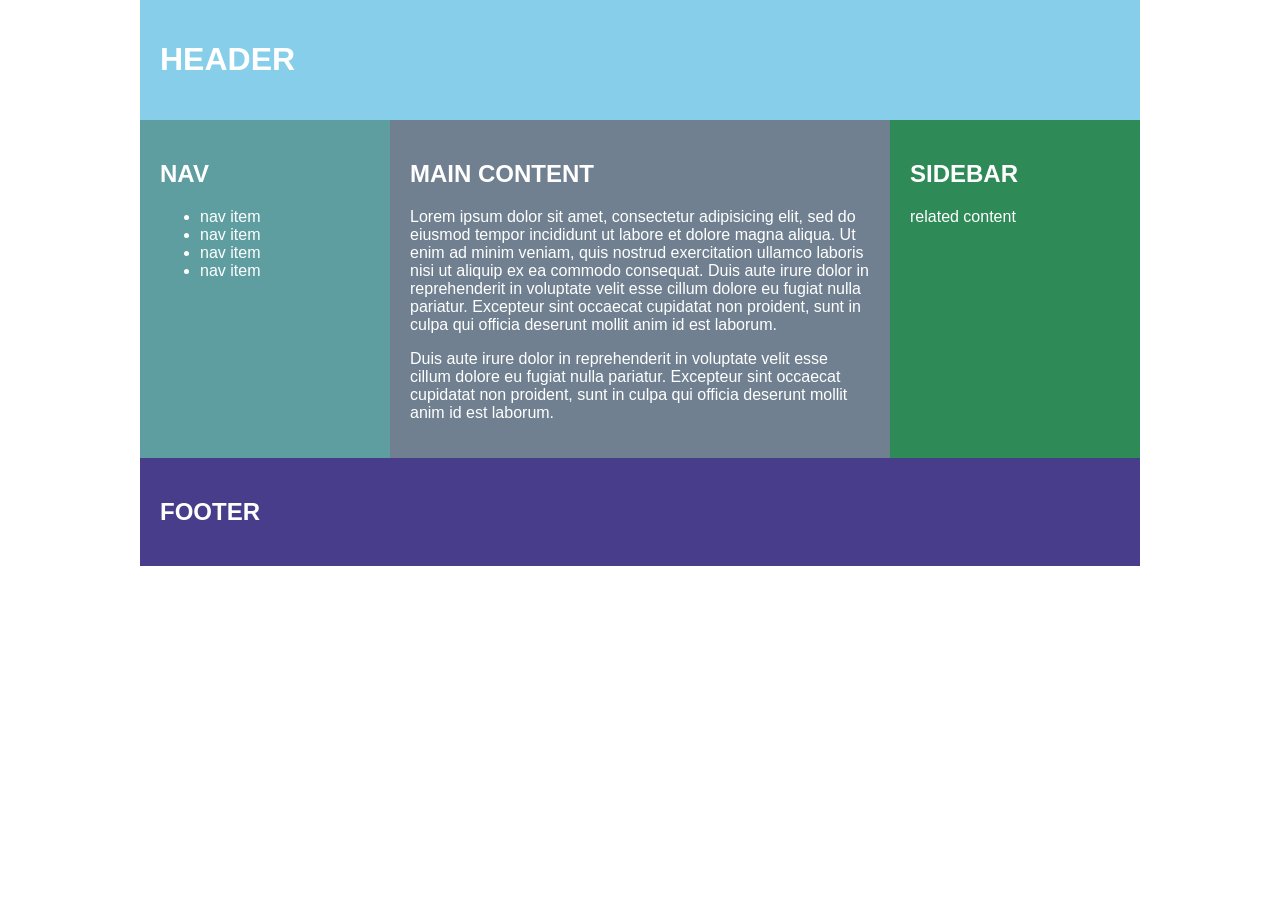
<file: csslayoutexercise/index.html>
<!DOCTYPE html>
<html lang="en">

<head>
  <meta charset="UTF-8">
  <meta name="viewport" content="width=device-width, initial-scale=1.0">
  <title>CSS Layout</title>
  <link rel="stylesheet" href="grid.css">
</head>

<body>
  <div class="container">
    
    <header>
      <h1>header</h1>
    </header>
    
    <nav>
      <h2>nav</h2>
      <!-- <a href="#main-content">skip navigation</a> -->
      <ul>
        <li>nav item</li>
        <li>nav item</li>
        <li>nav item</li>
        <li>nav item</li>
      </ul>
    </nav>
    
    <main>
      <h2>main content</h2>
      <p>Lorem ipsum dolor sit amet, consectetur adipisicing elit, sed do eiusmod tempor incididunt ut labore et dolore
        magna aliqua. Ut enim ad minim veniam, quis nostrud exercitation ullamco laboris nisi ut aliquip ex ea commodo
        consequat. Duis aute irure dolor in reprehenderit in voluptate velit esse cillum dolore eu fugiat nulla
        pariatur. Excepteur sint occaecat cupidatat non proident, sunt in culpa qui officia deserunt mollit anim id est
        laborum.</p>
      <p>Duis aute irure dolor in reprehenderit in voluptate velit esse cillum dolore eu fugiat nulla pariatur.
        Excepteur sint occaecat cupidatat non proident, sunt in culpa qui officia deserunt mollit anim id est laborum.
      </p>
    </main> 
    
    <aside>
      <h2>sidebar</h2>
      <p>related content</p>
    </aside>
    
    <footer>
      <h2>footer</h2>
    </footer>
  </div>
</body>

</html>
</file>
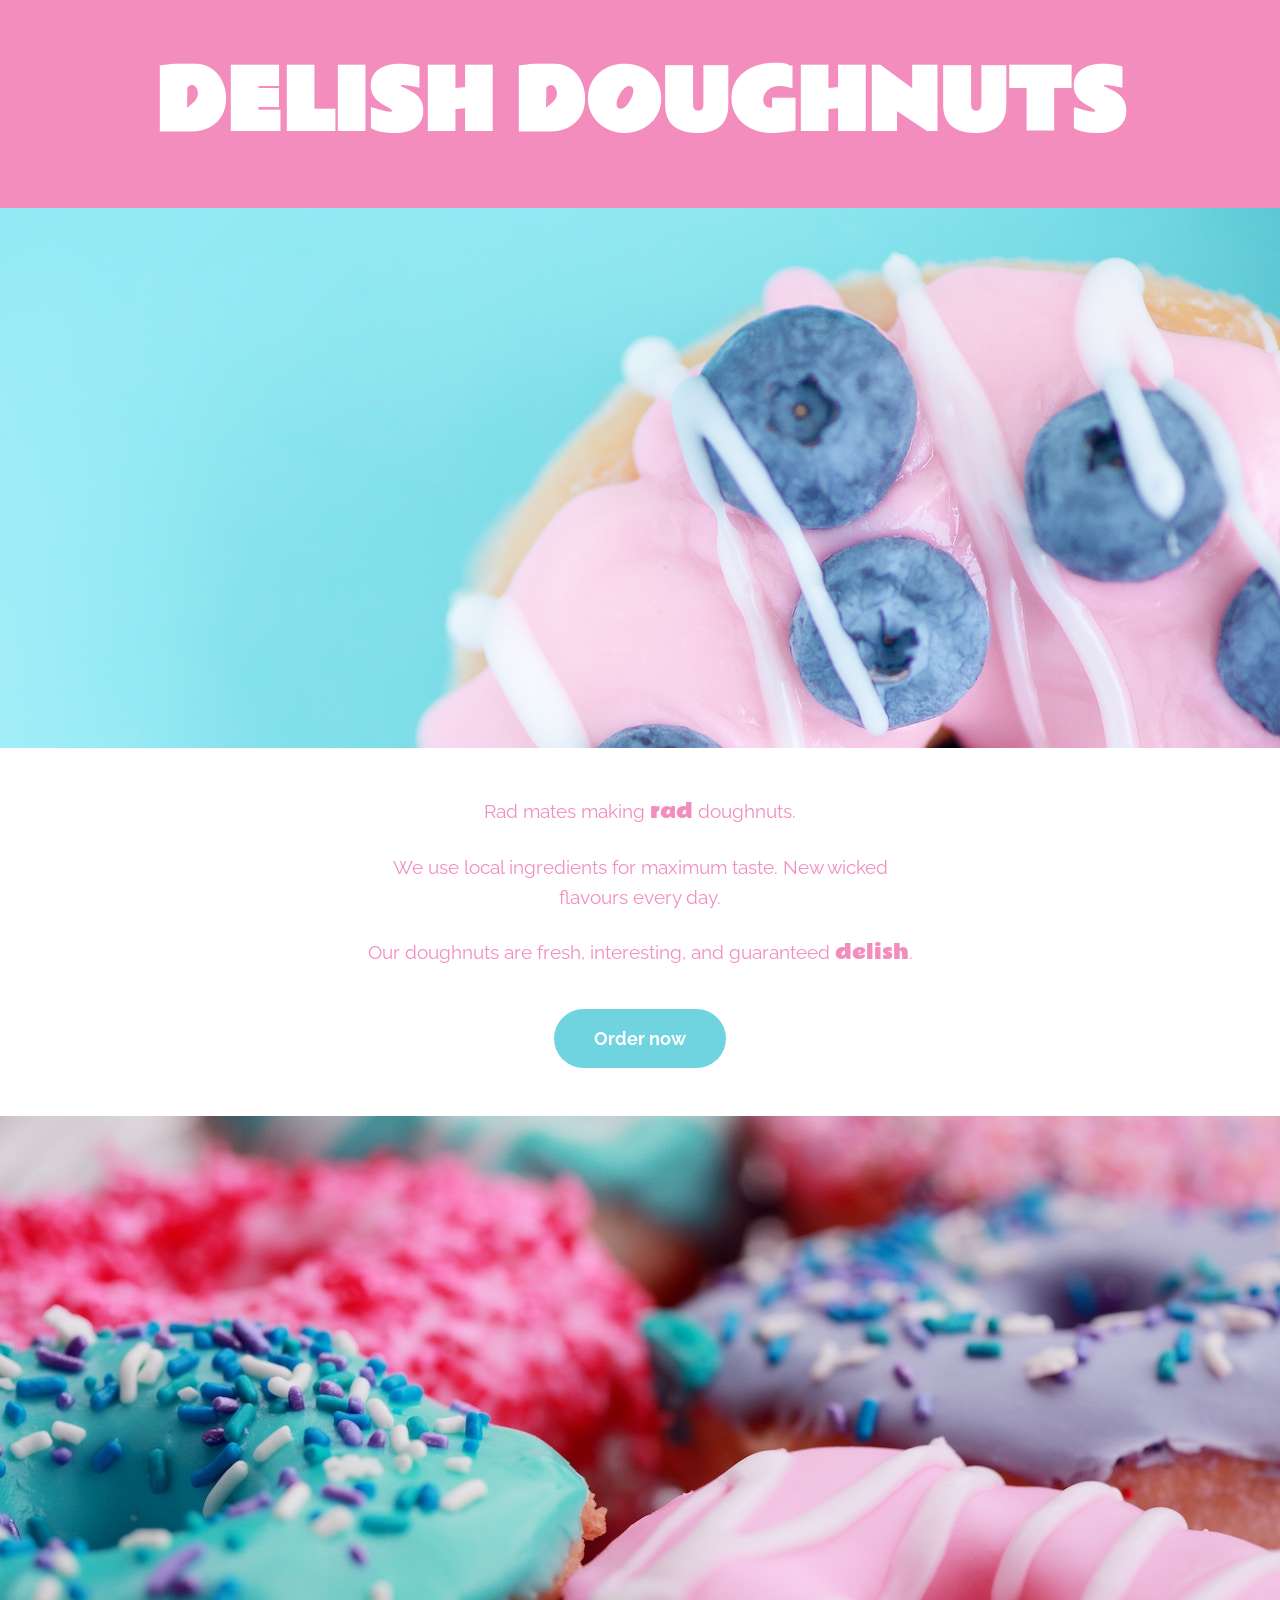
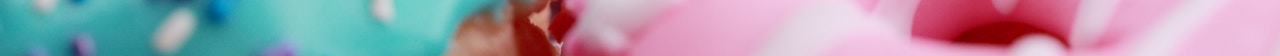
<file: delishdonuts/index.html>
<!DOCTYPE html>
<html lang="en">
<head>
    <meta charset="UTF-8">
    <meta name="viewport" content="width=device-width, initial-scale=1.0">
    <title>Delish Doughnuts</title>
    <!-- Google Fonts Import -->
    <link rel="preconnect" href="https://fonts.googleapis.com">
    <link rel="preconnect" href="https://fonts.gstatic.com" crossorigin>
    <link href="https://fonts.googleapis.com/css2?family=Raleway:wght@400;700&family=Rammetto+One&display=swap" rel="stylesheet">
    <link rel="stylesheet" href="style.css">
</head>
<body>

    <!-- Main Header Area -->
    <header class="main-header">
        <h1>DELISH DOUGHNUTS</h1>
    </header>

    <!-- Hero Image -->
    <div class="img-box">
        <img src="images/doughnut1.jpg" alt="Tasty doughnuts" class="fluid-img">
    </div>

    <!-- Main Text Content -->
    <main class="content">
        <p>Rad mates making <span class="highlight">rad</span> doughnuts.</p>
        
        <p>We use local ingredients for maximum taste. New wicked flavours every day.</p>
        
        <p>Our doughnuts are fresh, interesting, and guaranteed <span class="highlight">delish</span>.</p>
        
        <button type="button" class="btn-order">Order now</button>
    </main>

    <!-- Secondary Image -->
    <div class="img-box">
        <img src="images/doughnut2.jpg" alt="Fresh doughnut close up" class="fluid-img">
    </div>

</body>
</html>
</file>
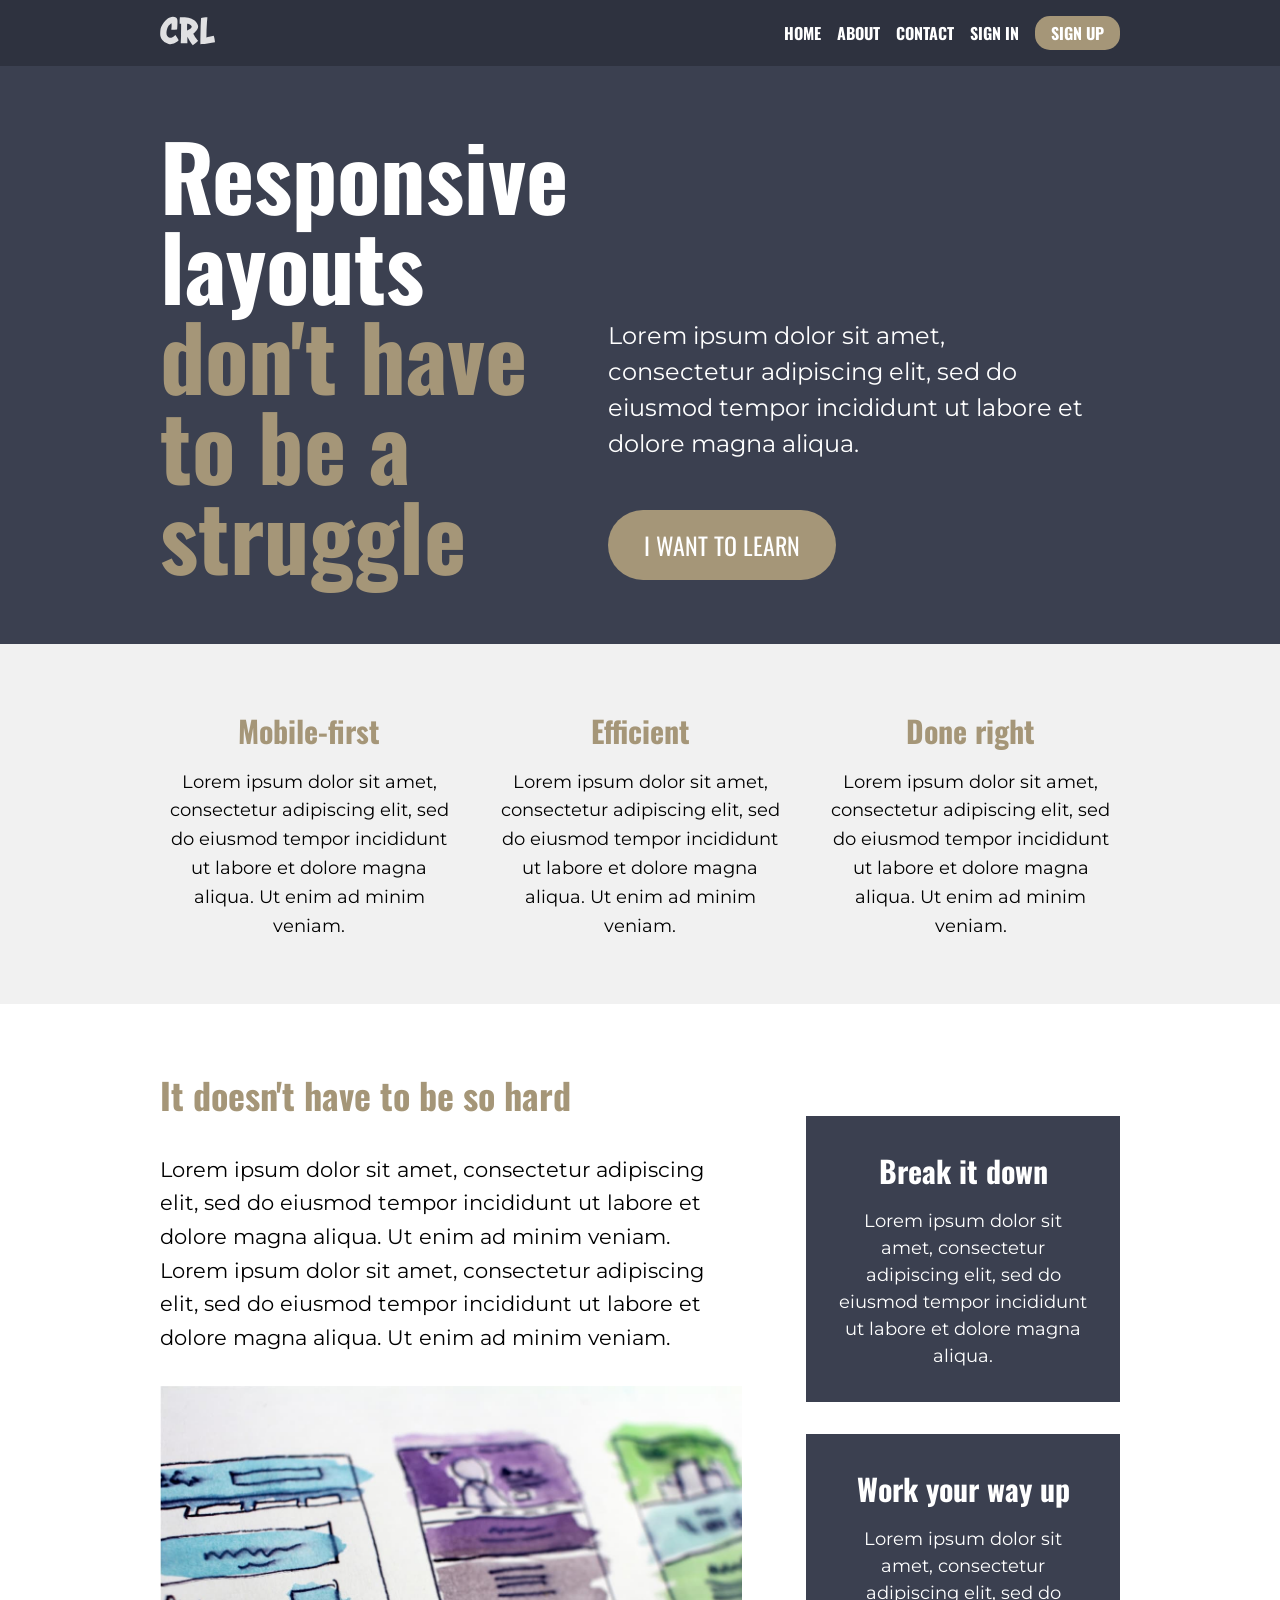
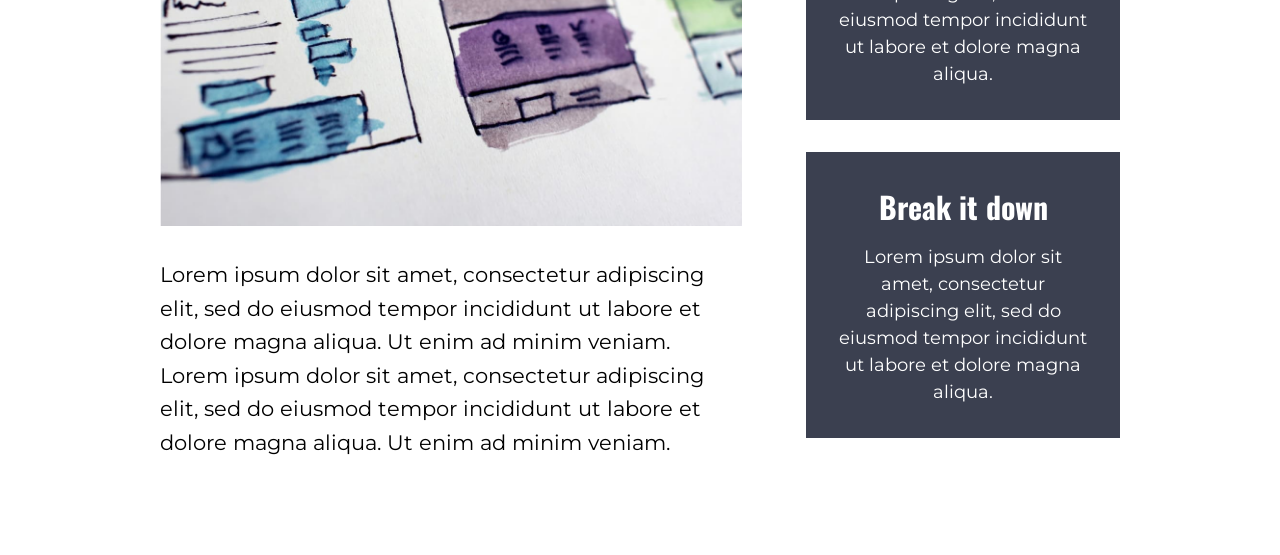
<file: flexboxchallenge2/index.html>
<!DOCTYPE html>
<html lang="en">
<head>
    <meta charset="UTF-8">
    <meta name="viewport" content="width=device-width, initial-scale=1.0">
    <title>Responsive Layout Challenge</title>

    <!-- Google Fonts -->
    <link rel="preconnect" href="https://fonts.googleapis.com">
    <link rel="preconnect" href="https://fonts.gstatic.com" crossorigin>
    <link href="https://fonts.googleapis.com/css2?family=Montserrat:wght@400&family=Oswald:wght@700&display=swap" rel="stylesheet">

    <link rel="stylesheet" href="style.css">
</head>
<body>

    <!-- Navigation -->
    <nav>
        <div class="container medium">

            <div class="logo">
                <img src="images/logo.svg" alt="Logo">
            </div>

            <div class="nav-links">
                <a href="#">Home</a>
                <a href="#">About</a>
                <a href="#">Contact</a>
                <a href="#">Sign In</a>
                <a href="#" class="signup">Sign Up</a>
            </div>

        </div>
    </nav>

    <!-- Hero Section -->
    <header>
        <div class="container large bottom">

            <div class="hero-heading">
                <h1>
                    Responsive layouts <span>don't have to be a struggle</span>
                </h1>
            </div>

            <div class="hero-text">
                <p>
                    Lorem ipsum dolor sit amet, consectetur adipiscing elit, sed do eiusmod tempor incididunt ut labore et dolore magna aliqua.
                </p>

                <button>I WANT TO LEARN</button>
            </div>

        </div>
    </header>

    <!-- Column Section -->
    <section class="light-gray">
        <div class="container medium">

            <div class="col">
                <h1>Mobile-first</h1>
                <p>
                    Lorem ipsum dolor sit amet, consectetur adipiscing elit, sed do eiusmod tempor incididunt ut labore et dolore magna aliqua. Ut enim ad minim veniam.
                </p>
            </div>

            <div class="col">
                <h1>Efficient</h1>
                <p>
                    Lorem ipsum dolor sit amet, consectetur adipiscing elit, sed do eiusmod tempor incididunt ut labore et dolore magna aliqua. Ut enim ad minim veniam.
                </p>
            </div>

            <div class="col">
                <h1>Done right</h1>
                <p>
                    Lorem ipsum dolor sit amet, consectetur adipiscing elit, sed do eiusmod tempor incididunt ut labore et dolore magna aliqua. Ut enim ad minim veniam.
                </p>
            </div>

        </div>
    </section>

    <!-- Main Content Section -->
    <section class="white">
        <div class="container large">

            <!-- Article -->
            <article>

                <h1>It doesn't have to be so hard</h1>

                <p>
                    Lorem ipsum dolor sit amet, consectetur adipiscing elit, sed do eiusmod tempor incididunt ut labore et dolore magna aliqua. Ut enim ad minim veniam. Lorem ipsum dolor sit amet, consectetur adipiscing elit, sed do eiusmod tempor incididunt ut labore et dolore magna aliqua. Ut enim ad minim veniam.
                </p>

                <img src="images/the-image.jpg" alt="Website example">

                <p>
                    Lorem ipsum dolor sit amet, consectetur adipiscing elit, sed do eiusmod tempor incididunt ut labore et dolore magna aliqua. Ut enim ad minim veniam. Lorem ipsum dolor sit amet, consectetur adipiscing elit, sed do eiusmod tempor incididunt ut labore et dolore magna aliqua. Ut enim ad minim veniam.
                </p>

            </article>

            <!-- Aside -->
            <aside class="medium aside-boxes">

                <div class="dark-block">
                    <h1>Break it down</h1>
                    <p>
                        Lorem ipsum dolor sit amet, consectetur adipiscing elit, sed do eiusmod tempor incididunt ut labore et dolore magna aliqua.
                    </p>
                </div>

                <div class="dark-block">
                    <h1>Work your way up</h1>
                    <p>
                        Lorem ipsum dolor sit amet, consectetur adipiscing elit, sed do eiusmod tempor incididunt ut labore et dolore magna aliqua.
                    </p>
                </div>

                <div class="dark-block">
                    <h1>Break it down</h1>
                    <p>
                        Lorem ipsum dolor sit amet, consectetur adipiscing elit, sed do eiusmod tempor incididunt ut labore et dolore magna aliqua.
                    </p>
                </div>

            </aside>

        </div>
    </section>

</body>
</html>
</file>
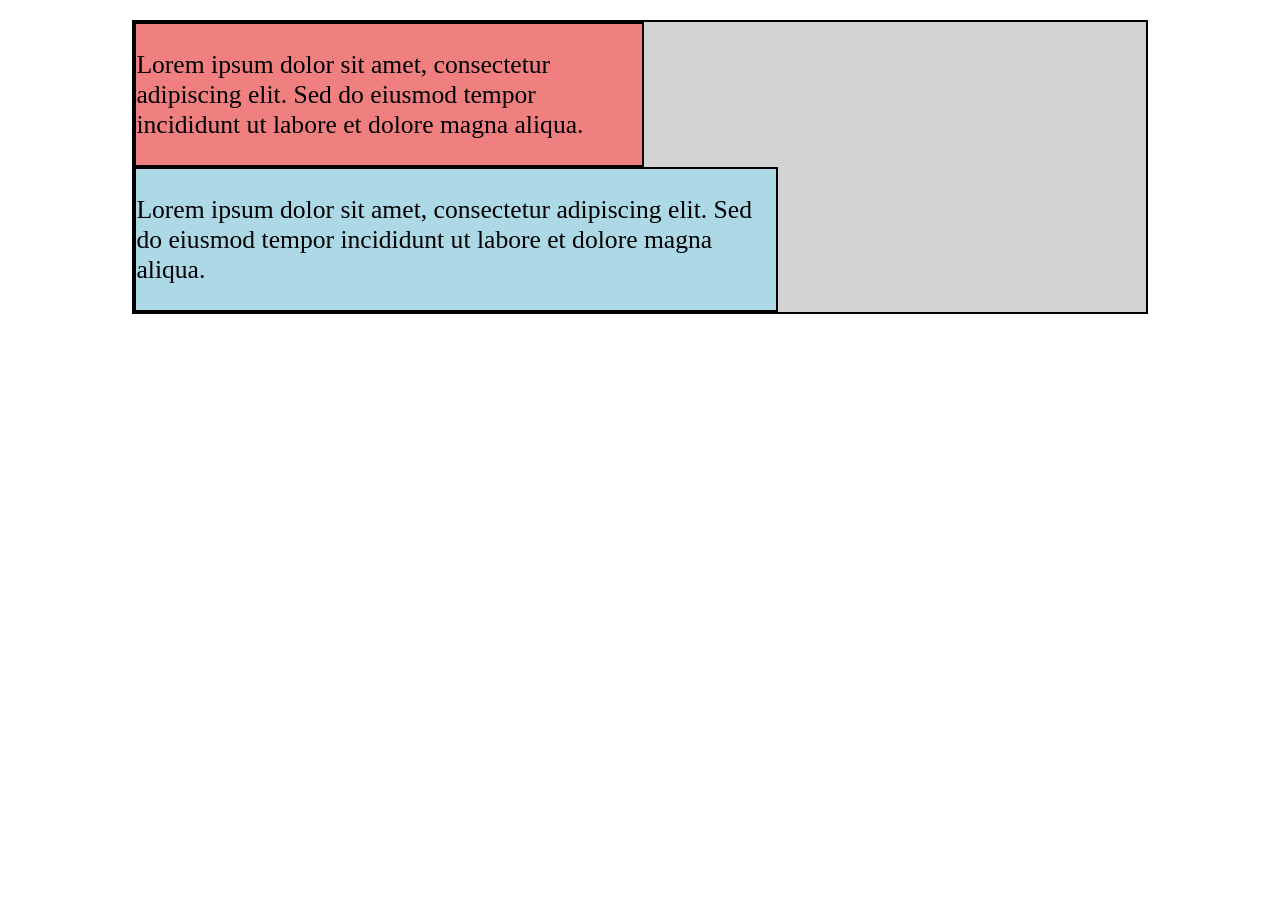
<file: nickslashherpoop/index.html>
<!DOCTYPE html>
<html lang="en">
<head>
    <meta charset="UTF-8">
    <meta name="viewport" content="width=device-width, initial-scale=1.0">
    <link rel="stylesheet" href="style.css">
    <title>Responsive Units</title>
</head>
<body>
    <div class="parent">
        <div class="child1">
            <p>Lorem ipsum dolor sit amet, consectetur adipiscing elit. Sed do eiusmod tempor incididunt ut labore et dolore magna aliqua.</p>
        </div>
        <div class="child2">
            <p>Lorem ipsum dolor sit amet, consectetur adipiscing elit. Sed do eiusmod tempor incididunt ut labore et dolore magna aliqua.</p>
        </div>
    </div>
</body>
</html>
</file>
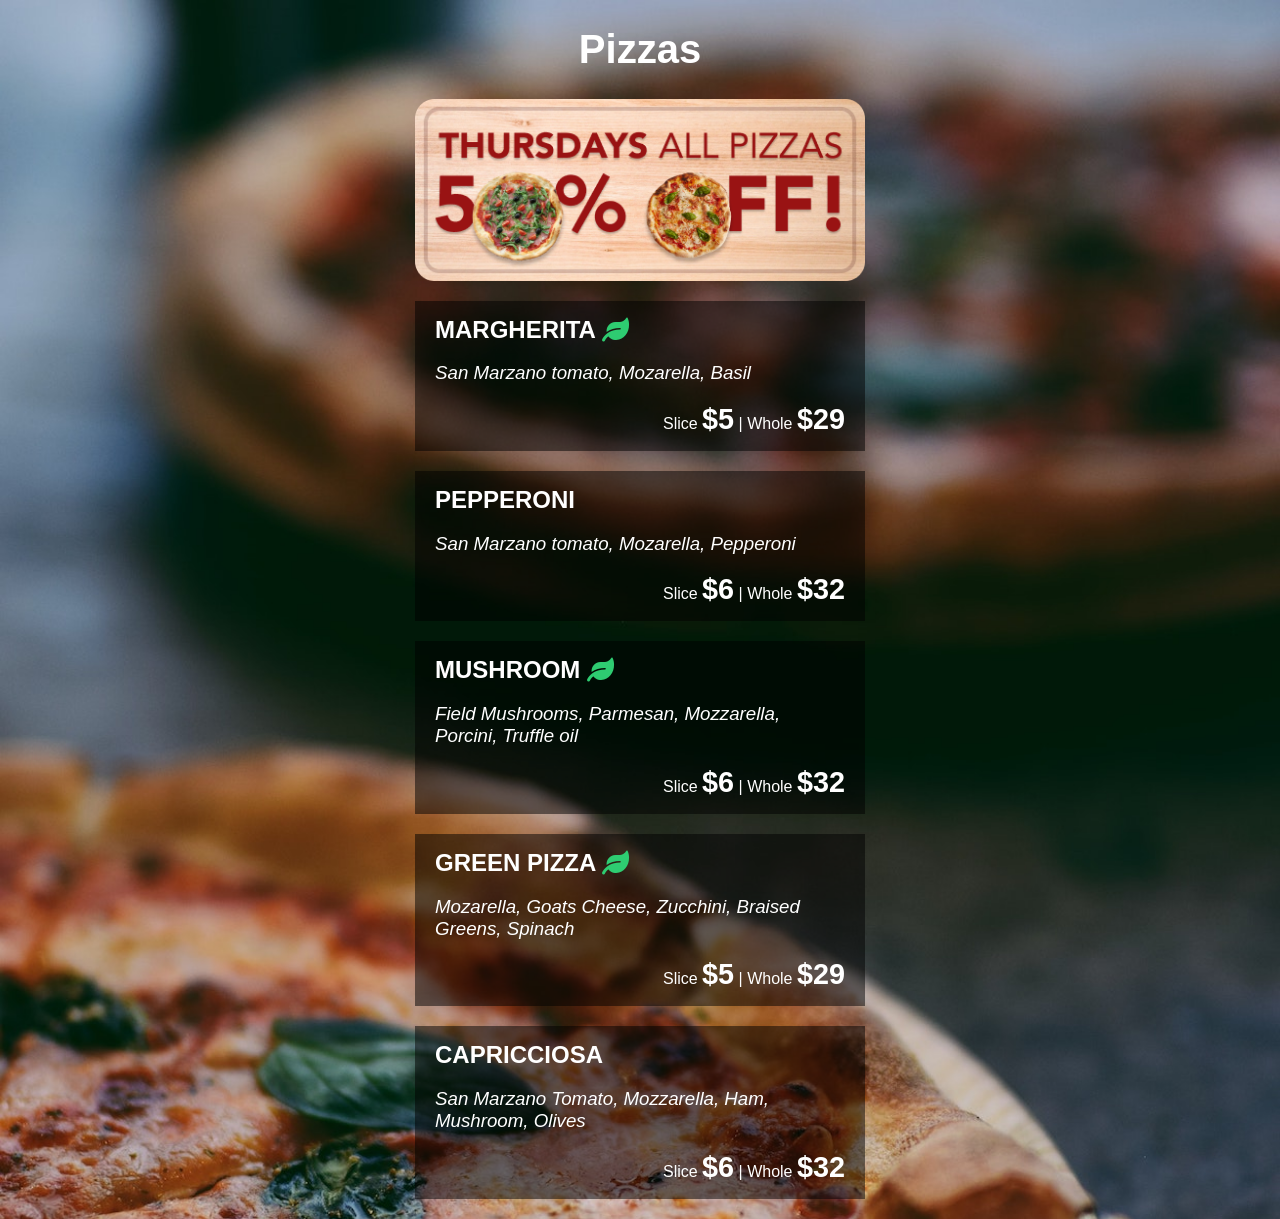
<file: piza/index.html>
<!DOCTYPE html>
<html lang="en-NZ">
<head>
    <meta charset="UTF-8">
    <meta name="viewport" content="width=device-width, initial-scale=1.0">
    <title>Pizza Menu</title>
    <link rel="stylesheet" href="https://use.fontawesome.com/releases/v5.13.0/css/all.css">
    <link rel="stylesheet" href="style.css">
</head>
<body>

    <div class="wrapper">
        
        <h1>Pizzas</h1>

        <img src="images/pizza-promotion.png" alt="Promotion: Thursdays all pizzas 50% off!" class="promo-img">

        <!-- Margherita -->
        <div class="ve">
            <h2>Margherita <span class="fa fa-leaf"></span></h2>
            <h3>San Marzano tomato, Mozarella, Basil</h3>
            <p>Slice <span>$5</span> | Whole <span>$29</span></p>
        </div>

        <!-- Pepperoni -->
        <div>
            <h2>Pepperoni</h2>
            <h3>San Marzano tomato, Mozarella, Pepperoni</h3>
            <p>Slice <span>$6</span> | Whole <span>$32</span></p>
        </div>

        <!-- Mushroom -->
        <div class="ve">
            <h2>Mushroom <span class="fa fa-leaf"></span></h2>
            <h3>Field Mushrooms, Parmesan, Mozzarella, Porcini, Truffle oil</h3>
            <p>Slice <span>$6</span> | Whole <span>$32</span></p>
        </div>

        <!-- Green Pizza -->
        <div class="ve">
            <h2>Green Pizza <span class="fa fa-leaf"></span></h2>
            <h3>Mozarella, Goats Cheese, Zucchini, Braised Greens, Spinach</h3>
            <p>Slice <span>$5</span> | Whole <span>$29</span></p>
        </div>

        <!-- Capricciosa -->
        <div>
            <h2>Capricciosa</h2>
            <h3>San Marzano Tomato, Mozzarella, Ham, Mushroom, Olives</h3>
            <p>Slice <span>$6</span> | Whole <span>$32</span></p>
        </div>

    </div> 

</body>
</html>
</file>
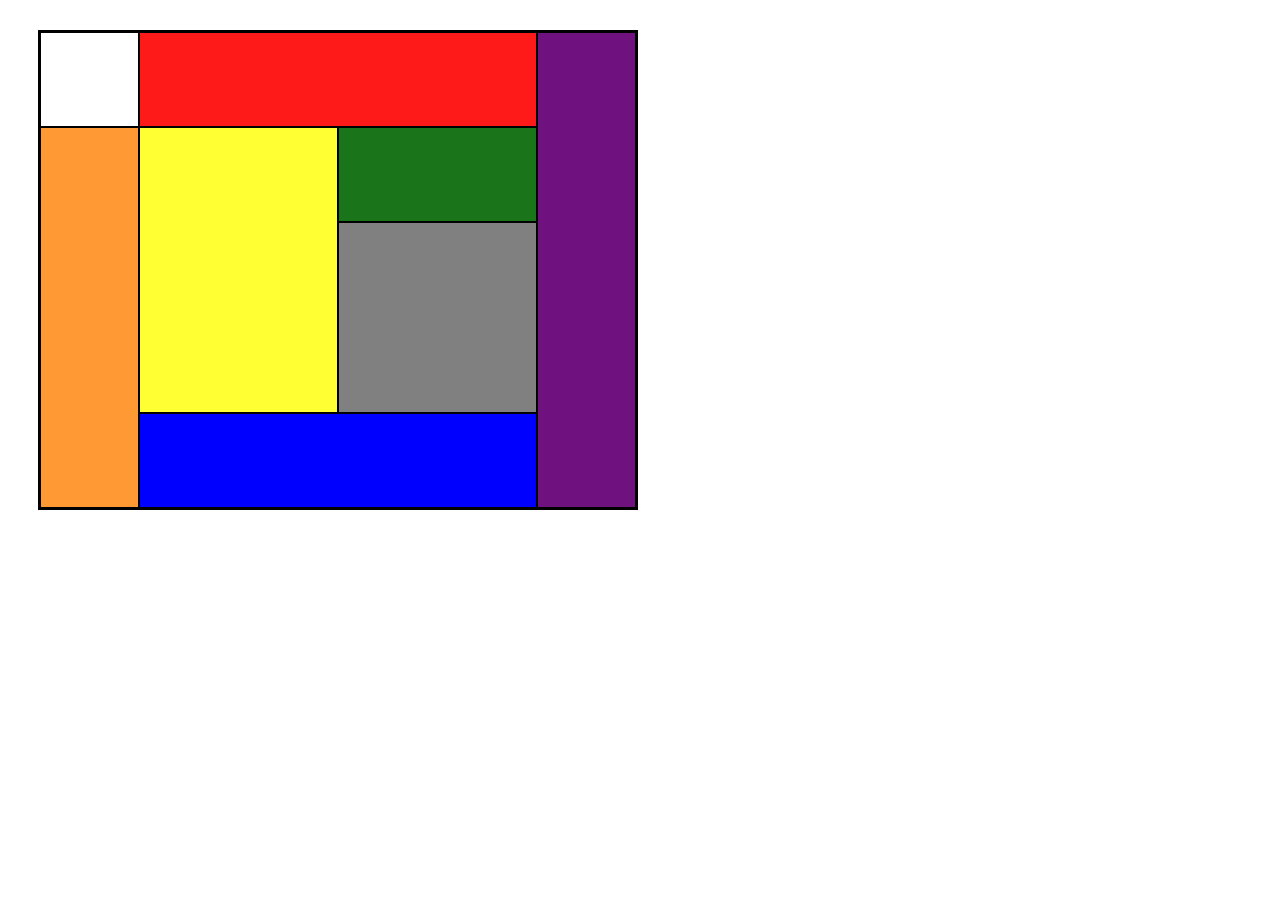
<file: rainbowboxchallenge/index.html>
<!DOCTYPE html>
<html lang="en">
<head>
	<title>Rainbow Box</title>
	<meta charset="utf-8">
	<link href="styles.css" rel="stylesheet" type="text/css">
	<meta content="width=device-width, initial-scale=1" name="viewport">
</head>
<body>
	<div class="container">
		<div class="red">&nbsp;</div>
		<div class="orange">&nbsp;</div>
		<div class="yellow">&nbsp;</div>
		<div class="green">&nbsp;</div>
		<div class="blue">&nbsp;</div>
		<div class="purple">&nbsp;</div>
		<div class="gray">&nbsp;</div>
		<div class="white">&nbsp;</div>
	</div>
</body>
</html>
</file>
<file: csslayoutexercise/grid.css>
/* Keyword colors can be found at http://colours.neilorangepeel.com/ */

/* border-box fix */
html {
  box-sizing: border-box;
}
*,
*:before,
*:after {
  box-sizing: inherit;
}

body {
  padding: 0;
  margin: 0;
}
h1,
h2 {
  text-transform: uppercase;
}

/* Add padding to all of the .container child elements */
.container > * {
  padding: 20px;
}

.container {
  color: white;
  font-family: helvetica, arial, sans-serif;
  
  /* Small Screen */
  display: grid;
  grid-template-columns: 1fr;
  grid-template-areas:
    "header"
    "nav"
    "main"
    "sidebar"
    "footer";
}

/* Assign Grid Areas to HTML Elements */
header {
  background: skyblue;
  grid-area: header;
}
nav {
  background: cadetblue;
  grid-area: nav;
}
main {
  background: slategray;
  grid-area: main;
}
aside {
  background: seagreen;
  grid-area: sidebar;
}
footer {
  background: darkslateblue;
  grid-area: footer;
}

/* --- Media Queries --- */

/* Medium Screen Layout */
@media (min-width: 600px) {
  .container {
    grid-template-columns: 1fr 2fr;
    grid-template-areas:
      "header  header"
      "nav     main"
      "sidebar sidebar"
      "footer  footer";
  }
}

/* Large Screen Layout */
@media (min-width: 850px) {
  .container {
    grid-template-columns: 1fr 2fr 1fr;
    grid-template-areas:
      "header  header  header"
      "nav     main    sidebar"
      "footer  footer  footer";
  }
}

/* Wide Screen Layout */
@media (min-width: 1001px) {
  .container {
    max-width: 1000px;
    margin: 0 auto;
  }
}
</file>
<file: delishdonuts/style.css>
/* Reset and Box Sizing */
* {
    margin: 0;
    padding: 0;
    box-sizing: border-box;
}

/* Global Styles */
body {
    font-family: 'Raleway', sans-serif;
    color: rgb(242, 141, 190);
    line-height: 1.6;
    text-align: center;
}

/* Header Styling */
.main-header {
    background-color: rgb(242, 141, 190);
    padding: 2.5rem 1rem;
}

.main-header h1 {
    font-family: 'Rammetto One', cursive;
    color: #ffffff;
    font-size: clamp(2rem, 8vw, 5rem); 
}

/* Responsive Image Handling */
.img-box {
    width: 100%;
    height: 60vh;
    overflow: hidden;
}

.fluid-img {
    width: 100%;
    height: 100%;
    object-fit: cover;
    display: block;
}

/* Content Container */
.content {
    padding: 3rem 1.5rem;
    max-width: 600px; 
    margin: 0 auto;
}

.content p {
    font-size: 1.2rem;
    margin-bottom: 1.5rem;
}

/* Specific styling for spans */
.highlight {
    font-family: 'Rammetto One', cursive;
}

/* Button Styling */
.btn-order {
    background-color: rgb(111, 212, 224);
    color: #ffffff;
    border: none;
    padding: 1.2rem 2.5rem;
    font-family: 'Raleway', sans-serif;
    font-weight: 700;
    font-size: 1.1rem;
    border-radius: 50px;
    margin-top: 1rem;
    cursor: pointer;
    transition: transform 0.2s;
}

.btn-order:active {
    transform: scale(0.95);
}
</file>
<file: flexboxchallenge2/style.css>
/* RESET / GLOBAL STYLES */

* {
    margin: 0;
    padding: 0;
    box-sizing: border-box;
}

html {
    font-size: 16px;
}

img {
    max-width: 100%;
    display: block;
}

body {
    font-family: "Montserrat", sans-serif;
}

/* CONTAINER */

.container {
    width: 90%;
    margin: 0 auto;
}

/* NAVBAR */

nav {
    background-color: #2E323F;
    padding: 1em 0;
}

.logo {
    margin-bottom: 1em;
}

.nav-links {
    display: flex;
    flex-wrap: wrap;
    gap: 1em;
}

nav a {
    text-decoration: none;
    color: white;
    font-family: "Oswald", sans-serif;
    font-size: 1rem;
    font-weight: bold;
    text-transform: uppercase;
}

.signup {
    background-color: #A59678;
    color: white;
    padding: 0.3em 1em;
    border-radius: 15px;
}

/* HERO SECTION */

header {
    background-color: #3B4050;
    padding: 4em 0;
}

header h1 {
    font-family: "Oswald", sans-serif;
    font-size: 4rem;
    line-height: 1;
    color: white;
}

header span {
    color: #A59678;
}

.hero-text p {
    color: white;
    font-size: 1.5rem;
    margin: 2em 0;
    line-height: 1.5;
}

header button {
    background-color: #A59678;
    color: white;
    border: none;
    padding: 0.7em 1.5em;
    border-radius: 100px;
    font-family: "Oswald", sans-serif;
    font-size: 1.5rem;
    cursor: pointer;
}

header button:hover {
    opacity: 0.9;
}

/* COLUMN SECTION */

.light-gray {
    background-color: #f1f1f1;
    padding: 4em 0;
    text-align: center;
}

.col {
    margin-bottom: 3em;
}

.col h1 {
    font-family: "Oswald", sans-serif;
    font-size: 1.875rem;
    color: #A59678;
    margin-bottom: 0.5em;
}

.col p {
    font-size: 1.125rem;
    line-height: 1.6;
    color: black;
}

/* MAIN SECTION */

.white {
    background-color: white;
    padding: 4em 0;
}

article h1 {
    font-family: "Oswald", sans-serif;
    font-size: 2.25rem;
    color: #A59678;
    margin-bottom: 0.5em;
}

article p {
    font-size: 1.3125rem;
    line-height: 1.6;
    margin: 1.5em 0;
}

aside {
    margin-top: 3em;
}

.dark-block {
    background-color: #3B4050;
    color: white;
    padding: 2em;
    text-align: center;
    margin-bottom: 2em;
}

.dark-block h1 {
    font-family: "Oswald", sans-serif;
    font-size: 1.875rem;
    margin-bottom: 0.5em;
}

.dark-block p {
    font-size: 1.125rem;
    line-height: 1.5;
}

/* TABLET VIEW */

@media (min-width: 768px) {

    .container {
        width: 80%;
    }

    .medium {
        display: flex;
        gap: 2em;
    }

    .logo {
        margin-bottom: 0;
    }

    .nav-links {
        margin-left: auto;
        align-items: center;
    }

    .col {
        margin-bottom: 0;
    }

    .aside-boxes {
        margin-top: 3em;
    }

    .dark-block {
        margin-bottom: 0;
    }

}

/* DESKTOP VIEW */

@media (min-width: 1024px) {

    .container {
        width: 75%;
        max-width: 1200px;
    }

    .large {
        display: flex;
        gap: 4em;
    }

    .bottom {
        align-items: flex-end;
    }

    .hero-heading {
        width: 40%;
        max-width: 500px;
    }

    .hero-text {
        width: 50%;
        max-width: 600px;
    }

    header h1 {
        font-size: 5.625rem;
    }

    article {
        width: 65%;
    }

    aside {
        width: 35%;
        margin-top: 0;
    }

    .aside-boxes {
        flex-direction: column;
    }

}
</file>
<file: nickslashherpoop/style.css>
html {
    font-size: 10px;
}

.parent {
    width: 80%;
    font-size: 20px;
    background-color: lightgrey;
    border: 2px solid black;
    margin: 20px auto;
}

.child1 {
    width: 50%;
    background-color: lightcoral;
    border: 2px solid black;
    font-size: 1em;
}

.child2 {
    width: 50vw;
    background-color: lightblue;
    border: 2px solid black;
    font-size: 1rem;
}

p {
    font-size: 2vw;
}
</file>
<file: piza/style.css>
/* Layout and Background */
body {
    font-family: Arial, sans-serif;
    margin: 0;
    background-image: url('images/pizza-background.jpg');
    background-size: cover;
    background-attachment: fixed;
    background-repeat: no-repeat;
    color: white; 
}

.wrapper {
    max-width: 450px; 
    width: 90%; 
    margin: 0 auto;
}

/* Header and Promo Image */
h1 {
    text-align: center;
    font-size: 2.5rem;
}

.promo-img {
    width: 100%;
    height: auto;
    margin-bottom: 20px;
    display: block;
}

/* Pizza Item Boxes */
.wrapper div {
    background-color: rgba(0, 0, 0, 0.5); 
    padding: 15px 20px; 
    margin: 20px 0; 
}

/* Typography */
h2 {
    text-transform: uppercase; 
    margin: 0;
}

h3 {
    font-style: italic;
    font-weight: normal; 
}

/* Price alignment and sizing */
p {
    text-align: right;
    margin-bottom: 0;
}

p span {
    font-size: 1.8rem; 
    font-weight: bold;
}

/* Icons */
.fa-leaf {
    color: #2ecc71; 
}
</file>
<file: rainbowboxchallenge/styles.css>
html {
	box-sizing: border-box;
	font-family: arial, helvetica, sans-serif;
}

img {
	max-width: 100%;
}

*, *:before, *:after {
	box-sizing: inherit;
}

/* Layout Setup */
.container {
	border: 2px solid black;
	margin: 30px;
	width: 600px;
	height: 480px; 
	display: grid;
	grid-template-columns: 1.5fr 3fr 3fr 1.5fr; 
	grid-template-rows: 2fr 2fr 4fr 2fr;        
}

.container>* {
	border: 1px solid black;
}

/* Item Placements */
.white {
	background-color: white;
	grid-column: 1 / 2;
	grid-row: 1 / 2;
}

.red {
	background-color: #ff1a1a;
	grid-column: 2 / 4;
	grid-row: 1 / 2;
}

.purple {
	background-color: #701180;
	grid-column: 4 / 5;
	grid-row: 1 / 5;
}

.orange {
	background-color: #ff9933;
	grid-column: 1 / 2;
	grid-row: 2 / 5;
}

.yellow {
	background-color: #ffff33;
	grid-column: 2 / 3;
	grid-row: 2 / 4;
}

.green {
	background-color: #1a751a;
	grid-column: 3 / 4;
	grid-row: 2 / 3;
}

.gray {
	background-color: #808080;
	grid-column: 3 / 4;
	grid-row: 3 / 4;
}

.blue {
	background-color: #0000ff;
	grid-column: 2 / 4;
	grid-row: 4 / 5;
}
</file>
